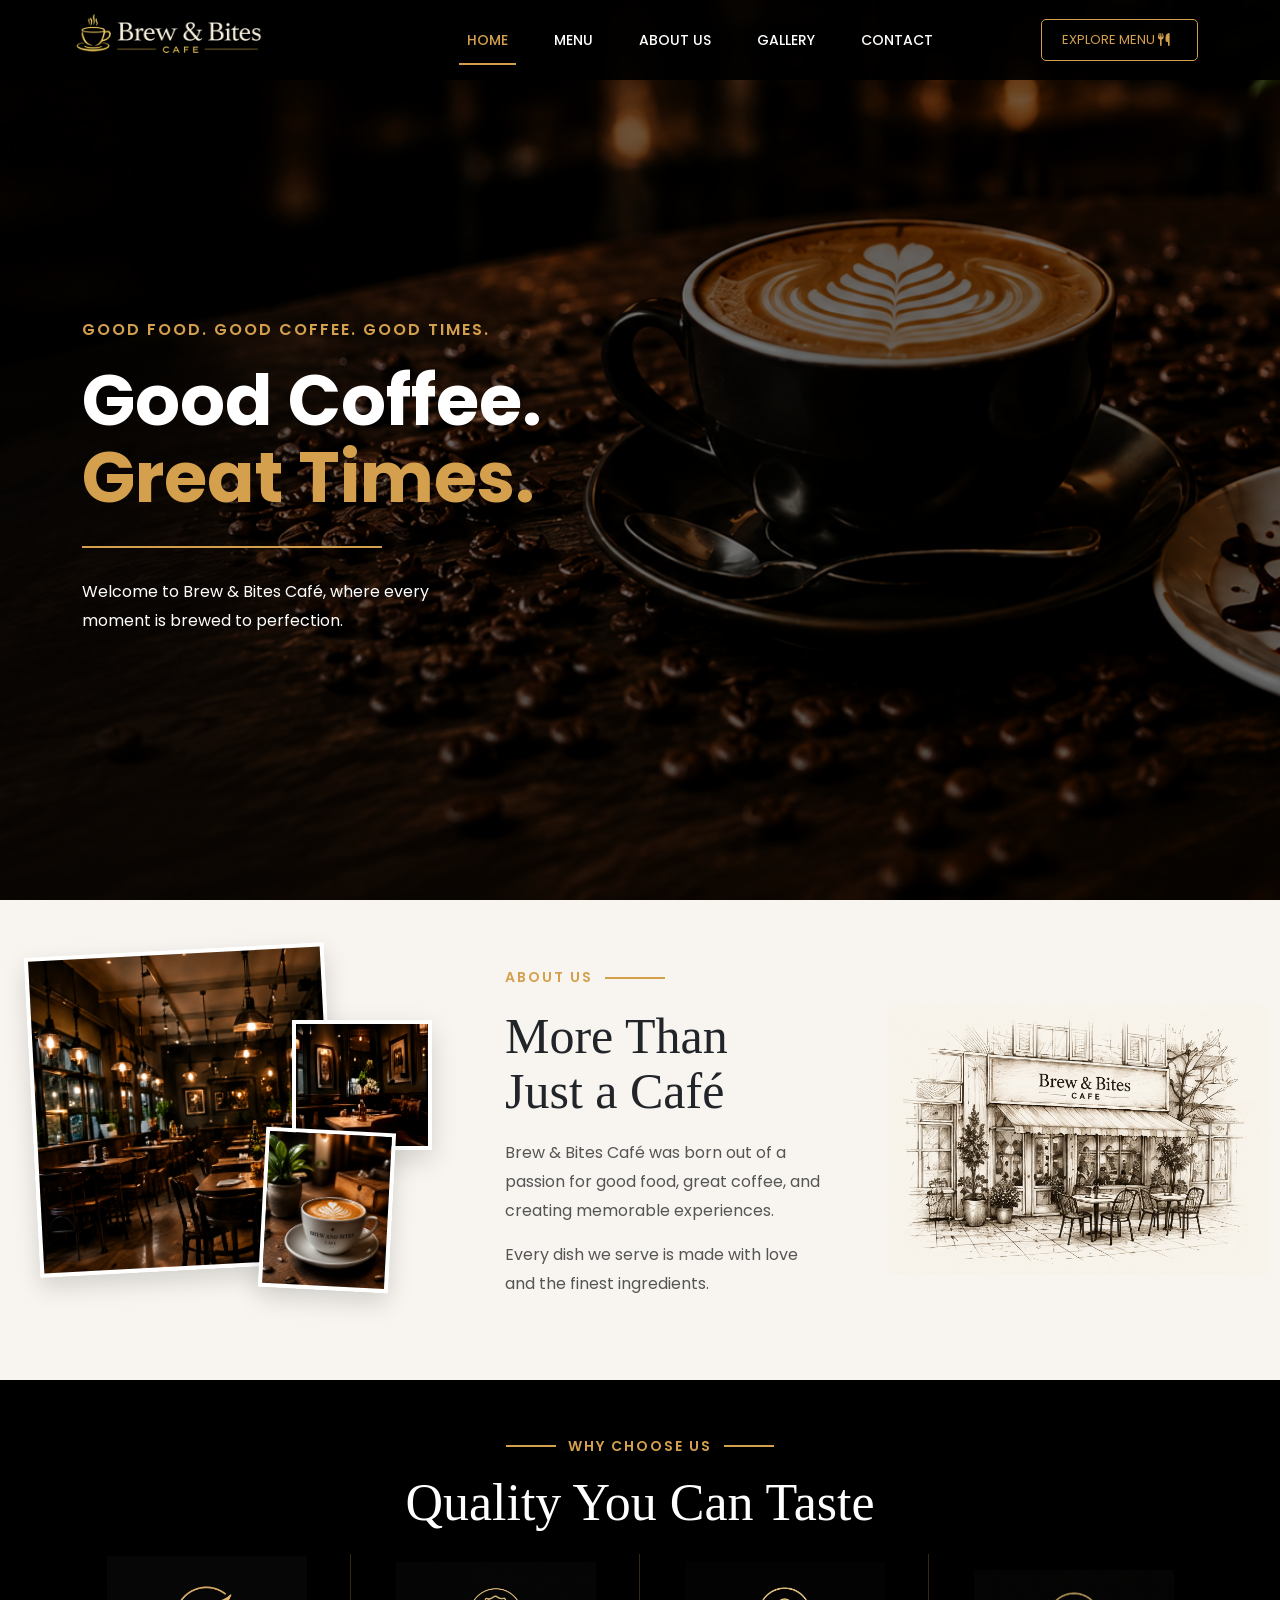
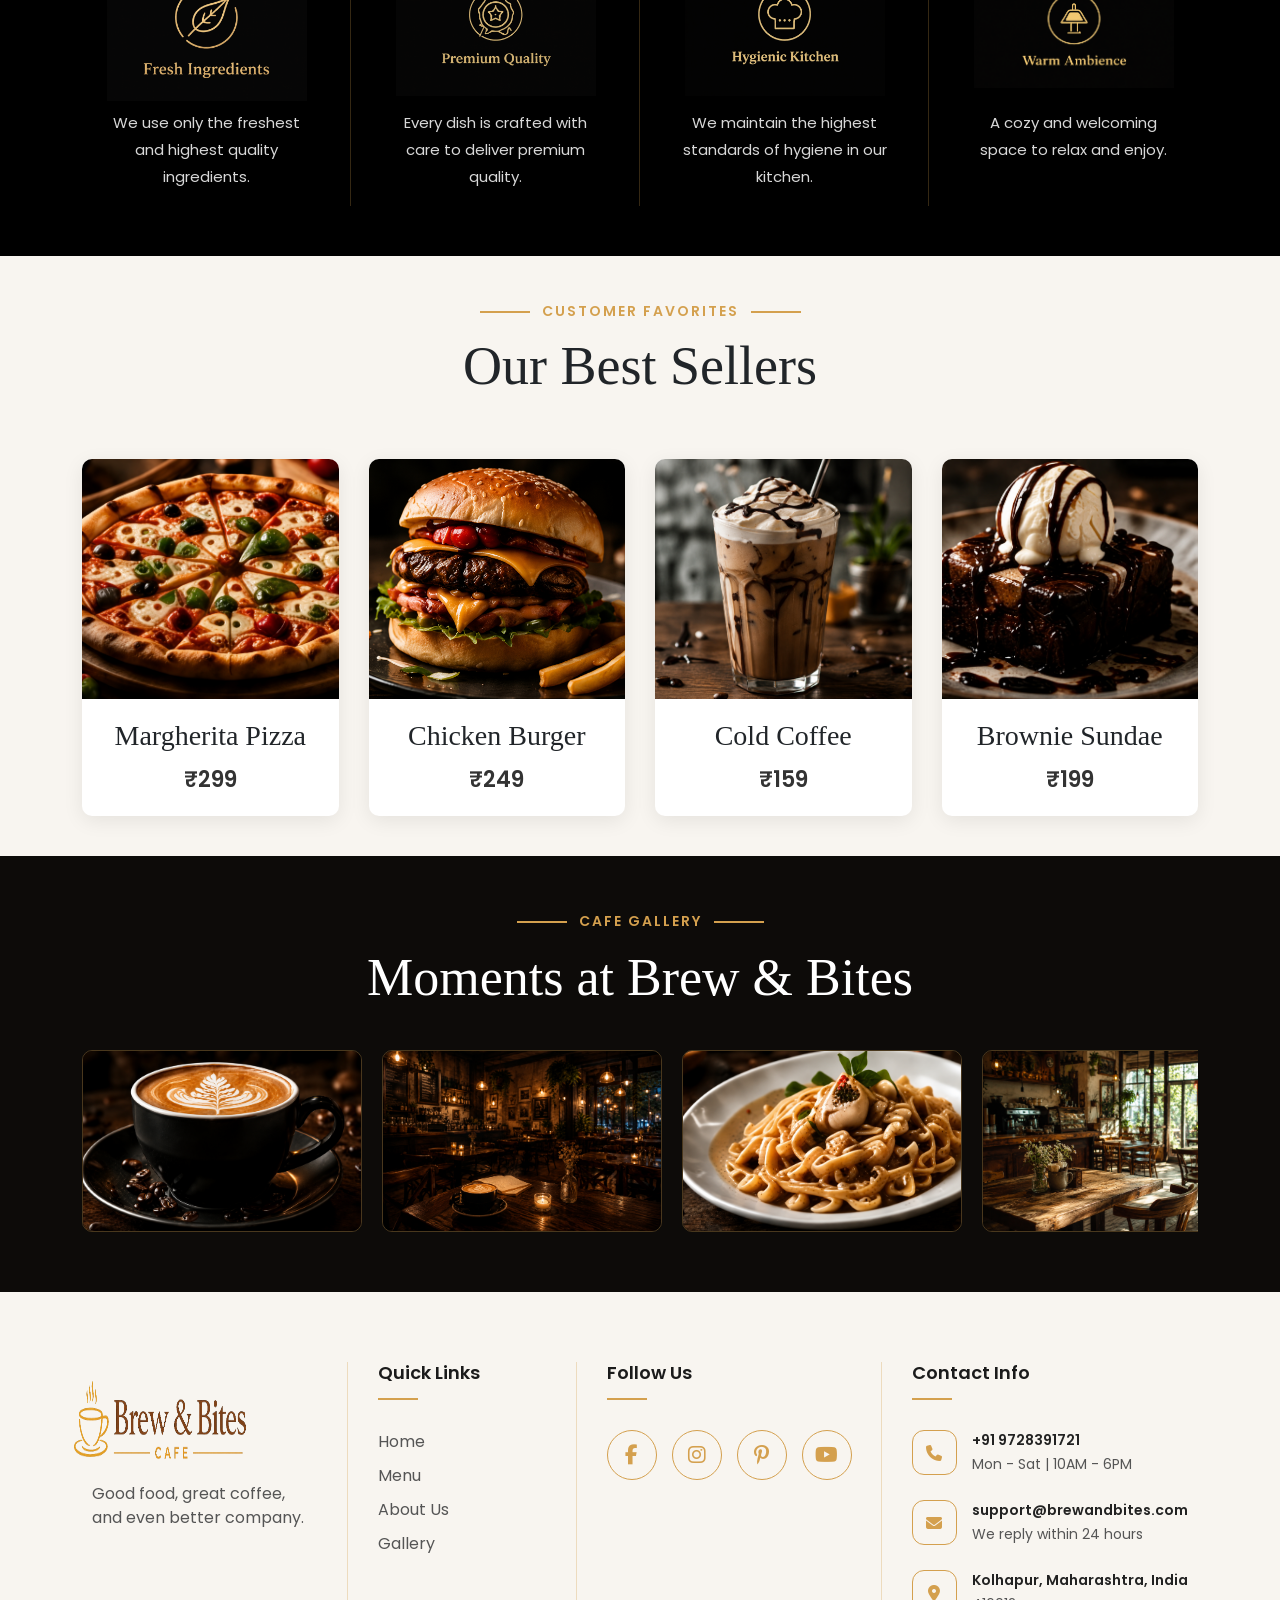
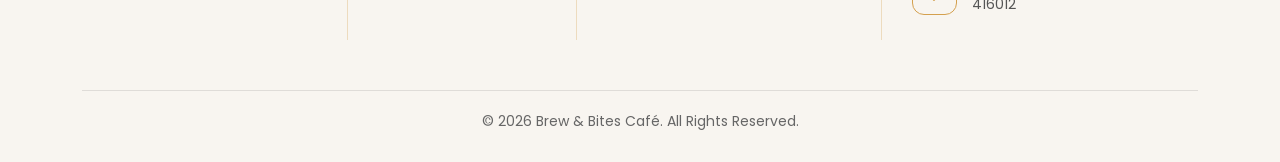
<file: index.html>
<!DOCTYPE html>
<html lang="en">

<head>

    <meta charset="UTF-8">
    <meta name="viewport" content="width=device-width, initial-scale=1.0">

    <title>Brew & Bites Cafe</title>

    <!-- Bootstrap -->

    <link href="https://cdn.jsdelivr.net/npm/bootstrap@5.3.3/dist/css/bootstrap.min.css" rel="stylesheet">

    <!-- Google Font -->

    <link href="https://fonts.googleapis.com/css2?family=Poppins:wght@300;400;500;600;700&display=swap"
        rel="stylesheet">

    <!-- CSS -->

    <link rel="stylesheet" href="css/style.css">
    <link rel="stylesheet" href="https://cdn.jsdelivr.net/npm/bootstrap-icons@1.11.3/font/bootstrap-icons.min.css">
    <link rel="stylesheet" href="https://cdnjs.cloudflare.com/ajax/libs/font-awesome/6.5.1/css/all.min.css">

</head>

<body>

    <!-- ================= NAVBAR ================= -->

    <nav class="navbar navbar-expand-lg navbar-dark fixed-top">

        <div class="container">

            <!-- Logo -->

            <a class="navbar-brand" href="#">

                <img src="images/logo.png" alt="Cafe Logo">

            </a>

            <!-- Mobile Toggle -->

            <button class="navbar-toggler" type="button" data-bs-toggle="collapse" data-bs-target="#navbarNav">

                <span class="navbar-toggler-icon"></span>

            </button>

            <!-- Menu -->

            <div class="collapse navbar-collapse justify-content-center" id="navbarNav">

                <ul class="navbar-nav">

                    <li class="nav-item">
                        <a class="nav-link active" href="#home">HOME</a>
                    </li>

                    <li class="nav-item">
                        <a class="nav-link" href="#best-sellers">MENU</a>
                    </li>

                    <li class="nav-item">
                        <a class="nav-link" href="#about">ABOUT US</a>
                    </li>

                    <li class="nav-item">
                        <a class="nav-link" href="#gallery">GALLERY</a>
                    </li>

                    <li class="nav-item">
                        <a class="nav-link" href="#contact">CONTACT</a>
                    </li>
                    <li class="nav-item mobile-menu-btn">
                        <a class="nav-link" href="menu.html">
                            EXPLORE MENU <i class="fa-solid fa-utensils"></i>
                        </a>
                    </li>
                </ul>

            </div>

            <!-- Right Button -->
            <a href="menu.html" class="menu-btn">
                EXPLORE MENU <i class="fa-solid fa-utensils"></i>
            </a>

        </div>

    </nav>

    <!-- ================= HERO SECTION ================= -->

    <section class="hero" id="home">

        <div class="overlay"></div>

        <div class="container">

            <div class="row align-items-center hero-content">

                <div class="col-lg-6">

                    <p class="hero-top-text">

                        GOOD FOOD. GOOD COFFEE. GOOD TIMES.

                    </p>

                    <h2>

                        Good Coffee.
                        <br>
                        <span>Great Times.</span>

                    </h2>

                    <div class="hero-divider"></div>

                    <p class="hero-description">

                        Welcome to Brew & Bites Café,
                        where every moment is brewed to perfection.

                    </p>


                </div>

            </div>

        </div>

    </section>

    <section id="about" class="about-section">
        <div class="container about-container">

            <!-- Left Images -->
            <div class="about-images">
                <img src="images/cafe-interior.png" alt="Cafe" class="img-large">
                <img src="images/cafe-corner.png" alt="Cafe Interior" class="img-top">
                <img src="images/coffee-cup.png" alt="Coffee" class="img-bottom">
            </div>

            <!-- Content -->
            <div class="about-content">
                <span class="about-label">ABOUT US</span>

                <h2>
                    More Than<br>
                    Just a Café
                </h2>

                <p>
                    Brew & Bites Café was born out of a passion for good food,
                    great coffee, and creating memorable experiences.
                </p>

                <p>
                    Every dish we serve is made with love and the finest ingredients.
                </p>
            </div>

            <!-- Right Sketch Image -->
            <div class="about-sketch">
                <img src="images/cafe-sketch.png" alt="Cafe Sketch">
            </div>

        </div>


    </section>

    <section class="why-choose-section">
        <div class="container">

            <span class="section-label">WHY CHOOSE US</span>

            <h2 class="section-title">
                Quality You Can Taste
            </h2>

            <div class="features-grid">

                <div class="feature-box">
                    <img src="images/fresh.png" alt="">
                    <p>
                        We use only the freshest and highest quality ingredients.
                    </p>
                </div>

                <div class="feature-box">
                    <img src="images/premium.png" alt="">
                    <p>
                        Every dish is crafted with care to deliver premium quality.
                    </p>
                </div>

                <div class="feature-box">
                    <img src="images/hygiene.png" alt="">
                    <p>
                        We maintain the highest standards of hygiene in our kitchen.
                    </p>
                </div>

                <div class="feature-box">
                    <img src="images/ambience.png" alt="">
                    <p>
                        A cozy and welcoming space to relax and enjoy.
                    </p>
                </div>

            </div>

        </div>
    </section>

    <section id="best-sellers" class="best-sellers-section">

        <div class="container">

            <span class="best-sellers-section-label">
                CUSTOMER FAVORITES
            </span>

            <h2 class="best-sellers-section-title">
                Our Best Sellers
            </h2>

            <div class="bestseller-grid">

                <div class="food-card">
                    <img src="images/pizza.png" alt="Pizza">

                    <div class="food-content">
                        <h4>Margherita Pizza</h4>
                        <span>₹299</span>
                    </div>
                </div>

                <div class="food-card">
                    <img src="images/burger.png" alt="Burger">

                    <div class="food-content">
                        <h4>Chicken Burger</h4>
                        <span>₹249</span>
                    </div>
                </div>

                <div class="food-card">
                    <img src="images/coffee.png" alt="Coffee">

                    <div class="food-content">
                        <h4>Cold Coffee</h4>
                        <span>₹159</span>
                    </div>
                </div>

                <div class="food-card">
                    <img src="images/brownie.png" alt="Brownie">

                    <div class="food-content">
                        <h4>Brownie Sundae</h4>
                        <span>₹199</span>
                    </div>
                </div>

            </div>

        </div>

    </section>

    <section id="gallery" class="gallery-section">

        <div class="container">

            <span class="gallery-label">
                CAFE GALLERY
            </span>

            <h2 class="gallery-title">
                Moments at Brew & Bites
            </h2>

            <div class="gallery-scroll">

                <div class="gallery-item">
                    <img src="images/gallery1.png" alt="Coffee">
                </div>

                <div class="gallery-item">
                    <img src="images/gallery2.png" alt="Cafe Interior">
                </div>

                <div class="gallery-item">
                    <img src="images/gallery3.png" alt="Pasta">
                </div>

                <div class="gallery-item">
                    <img src="images/gallery4.png" alt="Cafe">
                </div>

                <div class="gallery-item">
                    <img src="images/gallery5.png" alt="Dessert">
                </div>

                <div class="gallery-item">
                    <img src="images/gallery6.png" alt="corner">
                </div>

            </div>

        </div>

    </section>

    <section id="contact" class="contact-section">

        <div class="container">

            <div class="contact-grid">

                <!-- Logo Column -->
                <div class="contact-box">

                    <img src="images/logo-contactus.png" alt="Cafe Logo" class="contact-logo">

                    <p style="font-size: 16px;">
                        Good food, great coffee,
                        and even better company.
                    </p>

                </div>

                <!-- Quick Links -->
                <div class="contact-box">

                    <h4>Quick Links</h4>
                    <div class="quicklinks-divider"></div>
                    <ul>
                        <li><a href="#home">Home</a></li>
                        <li><a href="#best-sellers">Menu</a></li>
                        <li><a href="#about">About Us</a></li>
                        <li><a href="#gallery">Gallery</a></li>
                    </ul>

                </div>

                <!-- Social Media -->
                <div class="contact-box">

                    <h4>Follow Us</h4>
                    <div class="quicklinks-divider"></div>
                    <div class="social-icons">

                        <a href="#"><i class="fab fa-facebook-f"></i></a>

                        <a href="#"><i class="fab fa-instagram"></i></a>

                        <a href="#"><i class="fab fa-pinterest-p"></i></a>

                        <a href="#"><i class="fab fa-youtube"></i></a>

                    </div>

                </div>

                <!-- Contact Info -->
                <div class="contact-box contact-info">

                    <h4>Contact Info</h4>
                    <div class="quicklinks-divider"></div>

                    <p>
                        <i class="fas fa-phone"></i>
                        <span>
                            <strong>+91 9728391721</strong>
                            Mon - Sat | 10AM - 6PM
                        </span>
                    </p>

                    <p>
                        <i class="fas fa-envelope"></i>
                        <span>
                            <strong>support@brewandbites.com</strong>
                            We reply within 24 hours
                        </span>
                    </p>

                    <p>
                        <i class="fas fa-map-marker-alt"></i>
                        <span>
                            <strong>Kolhapur, Maharashtra, India</strong>
                            416012
                        </span>
                    </p>

                </div>

            </div>

            <div class="contact-bottom">

                © 2026 Brew & Bites Café. All Rights Reserved.

            </div>

        </div>

    </section>

    <!-- Bootstrap JS -->



    <script src="https://cdn.jsdelivr.net/npm/bootstrap@5.3.3/dist/js/bootstrap.bundle.min.js"></script>

    <script>
        const sections = document.querySelectorAll("section[id]");
        const navLinks = document.querySelectorAll(".nav-link");

        window.addEventListener("scroll", () => {
            let current = "";

            sections.forEach(section => {
                const sectionTop = section.offsetTop - 100;
                const sectionHeight = section.offsetHeight;

                if (window.scrollY >= sectionTop &&
                    window.scrollY < sectionTop + sectionHeight) {
                    current = section.getAttribute("id");
                }
            });

            navLinks.forEach(link => {
                link.classList.remove("active");

                if (link.getAttribute("href") === "#" + current) {
                    link.classList.add("active");
                }
            });
        });


        document.querySelectorAll('.navbar-nav .nav-link').forEach(link => {
            link.addEventListener('click', function () {

                const navbarCollapse =
                    document.getElementById('navbarNav');

                const collapse =
                    bootstrap.Collapse.getOrCreateInstance(navbarCollapse);

                collapse.hide();
            });
        });
    </script>

</body>

</html>
</file>
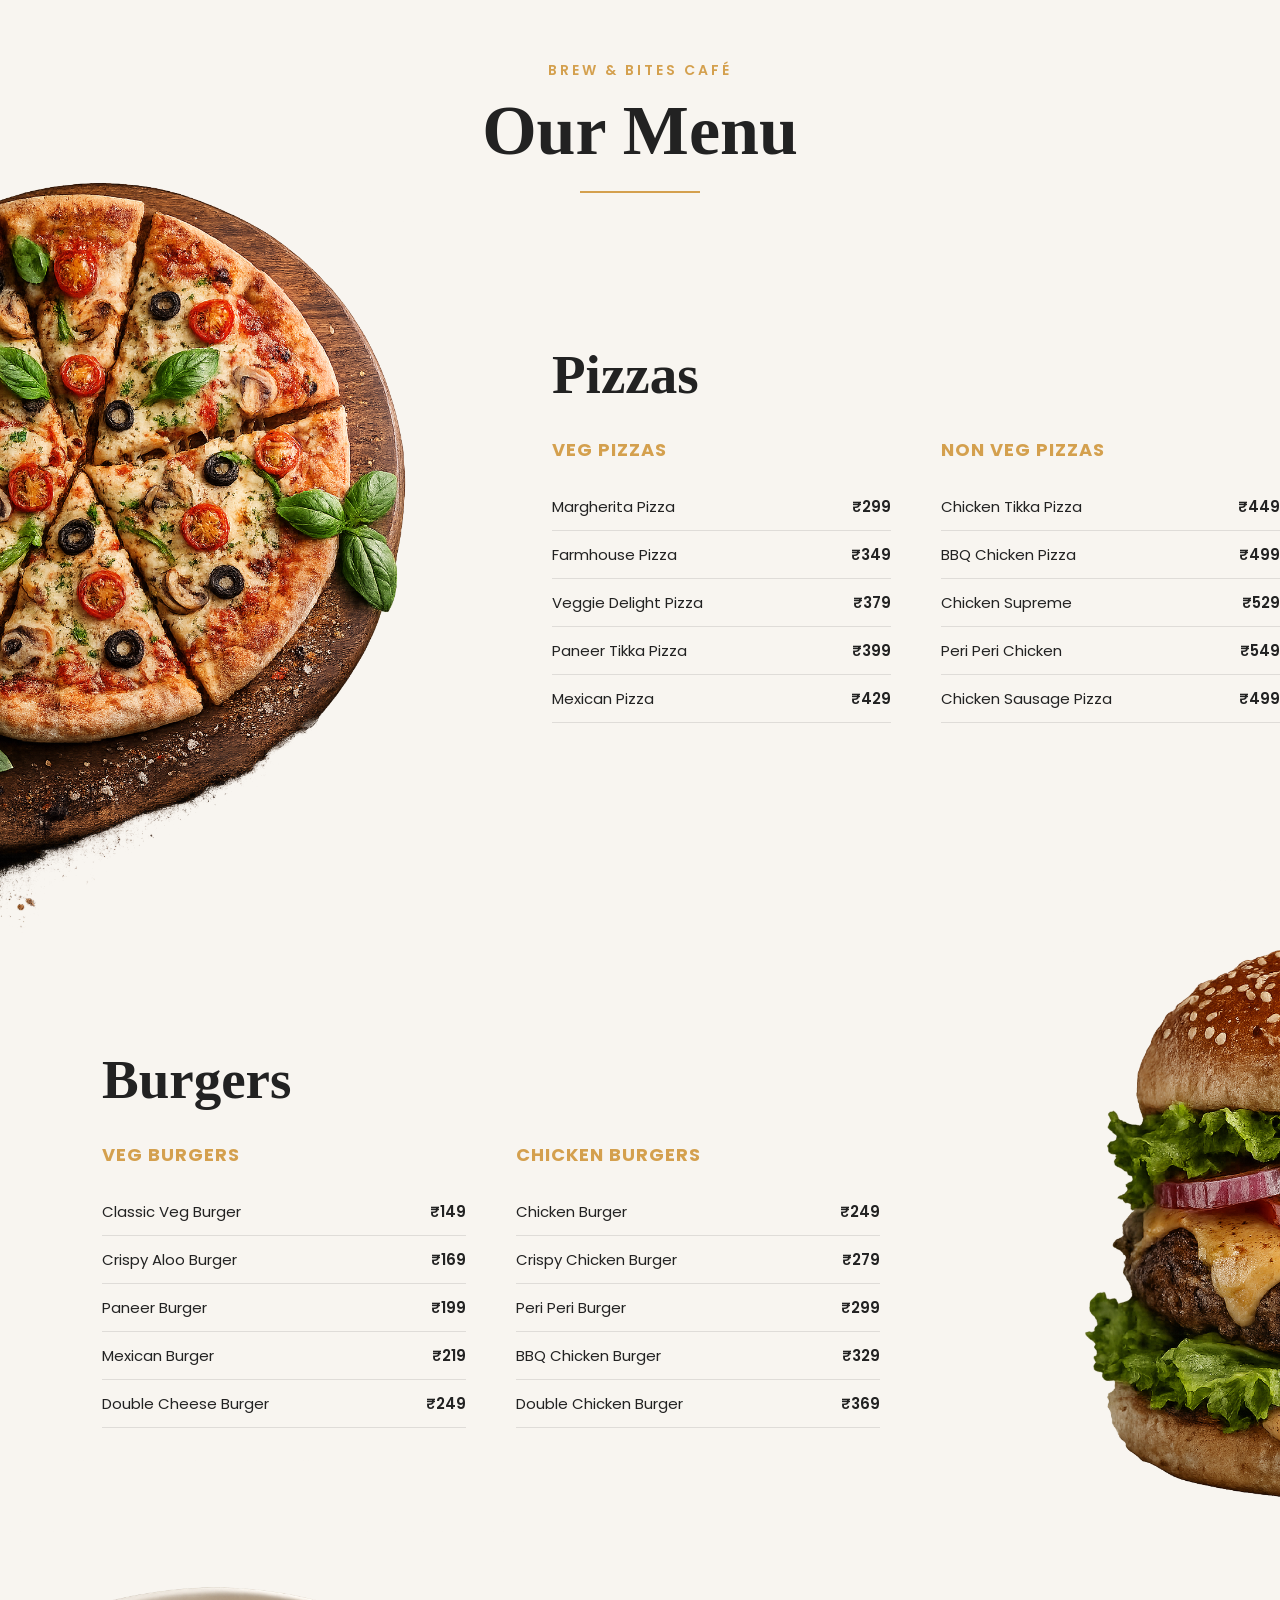
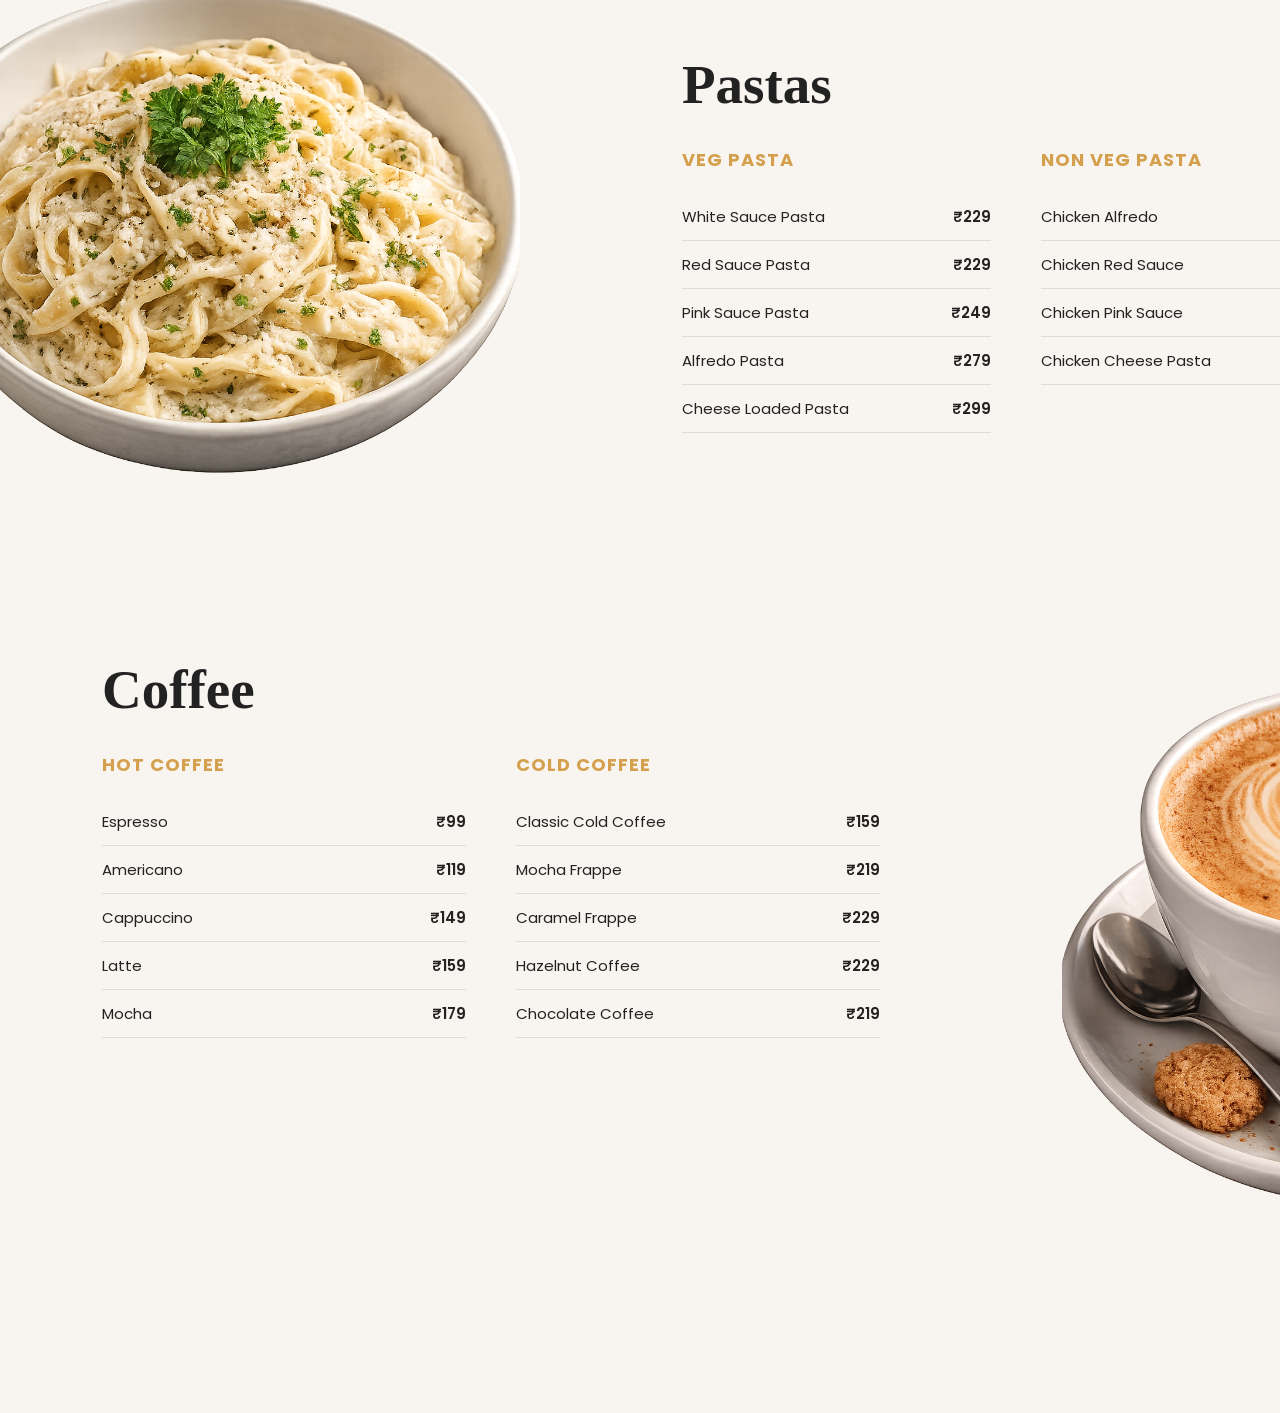
<file: menu.html>
<!DOCTYPE html>
<html lang="en">

<head>
    <meta charset="UTF-8">
    <meta name="viewport" content="width=device-width, initial-scale=1.0">
    <title>Our Menu | Brew & Bites Café</title>

    <link rel="stylesheet" href="css/menu.css">

    <link href="https://fonts.googleapis.com/css2?family=Poppins:wght@300;400;500;600&display=swap"
        rel="stylesheet">
</head>

<body>

    <section class="menu-header">

        <p class="menu-label">BREW & BITES CAFÉ</p>

        <h1>Our Menu</h1>

        <div class="header-line"></div>

    </section>


    <!-- PIZZA SECTION -->

<section class="menu-row">

    <div class="menu-image">

        <img src="images/pizza-cutout.png" alt="Pizza">

    </div>

    <div class="menu-content">

        <h2>Pizzas</h2>

        <div class="menu-grid">

            <div class="menu-column">

                <h4>Veg Pizzas</h4>

                <ul>
                    <li>Margherita Pizza <span>₹299</span></li>
                    <li>Farmhouse Pizza <span>₹349</span></li>
                    <li>Veggie Delight Pizza <span>₹379</span></li>
                    <li>Paneer Tikka Pizza <span>₹399</span></li>
                    <li>Mexican Pizza <span>₹429</span></li>
                </ul>

            </div>

            <div class="menu-column">

                <h4>Non Veg Pizzas</h4>

                <ul>
                    <li>Chicken Tikka Pizza <span>₹449</span></li>
                    <li>BBQ Chicken Pizza <span>₹499</span></li>
                    <li>Chicken Supreme <span>₹529</span></li>
                    <li>Peri Peri Chicken <span>₹549</span></li>
                    <li>Chicken Sausage Pizza <span>₹499</span></li>
                </ul>

            </div>

        </div>

    </div>

</section>


    <!-- BURGER -->

    <section class="menu-row reverse">

        <div class="menu-content burger">

            <h2>Burgers</h2>

            <div class="menu-grid">

                <div class="menu-column">

                    <h4>Veg Burgers</h4>

                    <ul>
                        <li>Classic Veg Burger <span>₹149</span></li>
                        <li>Crispy Aloo Burger <span>₹169</span></li>
                        <li>Paneer Burger <span>₹199</span></li>
                        <li>Mexican Burger <span>₹219</span></li>
                        <li>Double Cheese Burger <span>₹249</span></li>
                    </ul>

                </div>

                <div class="menu-column">

                    <h4>Chicken Burgers</h4>

                    <ul>
                        <li>Chicken Burger <span>₹249</span></li>
                        <li>Crispy Chicken Burger <span>₹279</span></li>
                        <li>Peri Peri Burger <span>₹299</span></li>
                        <li>BBQ Chicken Burger <span>₹329</span></li>
                        <li>Double Chicken Burger <span>₹369</span></li>
                    </ul>

                </div>

            </div>

        </div>

        <div class="menu-image">
            <img src="images/burger-cutout.png" alt="">
        </div>

    </section>


    <!-- PASTA -->

    <section class="menu-row">

        <div class="menu-image pasta">
            <img src="images/pasta-cutout.png" alt="">
        </div>

        <div class="menu-content pasta">

            <h2>Pastas</h2>

            <div class="menu-grid">

                <div class="menu-column">

                    <h4>Veg Pasta</h4>

                    <ul>
                        <li>White Sauce Pasta <span>₹229</span></li>
                        <li>Red Sauce Pasta <span>₹229</span></li>
                        <li>Pink Sauce Pasta <span>₹249</span></li>
                        <li>Alfredo Pasta <span>₹279</span></li>
                        <li>Cheese Loaded Pasta <span>₹299</span></li>
                    </ul>

                </div>

                <div class="menu-column">

                    <h4>Non Veg Pasta</h4>

                    <ul>
                        <li>Chicken Alfredo <span>₹329</span></li>
                        <li>Chicken Red Sauce <span>₹329</span></li>
                        <li>Chicken Pink Sauce <span>₹349</span></li>
                        <li>Chicken Cheese Pasta <span>₹369</span></li>
                    </ul>

                </div>

            </div>

        </div>

    </section>


    <!-- COFFEE -->

    <section class="menu-row reverse">

        <div class="menu-content coffee">

            <h2>Coffee</h2>

            <div class="menu-grid">

                <div class="menu-column">

                    <h4>Hot Coffee</h4>

                    <ul>
                        <li>Espresso <span>₹99</span></li>
                        <li>Americano <span>₹119</span></li>
                        <li>Cappuccino <span>₹149</span></li>
                        <li>Latte <span>₹159</span></li>
                        <li>Mocha <span>₹179</span></li>
                    </ul>

                </div>

                <div class="menu-column">

                    <h4>Cold Coffee</h4>

                    <ul>
                        <li>Classic Cold Coffee <span>₹159</span></li>
                        <li>Mocha Frappe <span>₹219</span></li>
                        <li>Caramel Frappe <span>₹229</span></li>
                        <li>Hazelnut Coffee <span>₹229</span></li>
                        <li>Chocolate Coffee <span>₹219</span></li>
                    </ul>

                </div>

            </div>

        </div>

        <div class="menu-image">
            <img src="images/coffee-cutout.png" alt="">
        </div>

    </section>

</body>
</html>
</file>
<file: css/style.css>
* {
    margin: 0;
    padding: 0;
    box-sizing: border-box;
}

html {
    scroll-behavior: smooth;
}

html,
body {
    width: 100%;
    overflow-x: hidden;
}

body {
    font-family: 'Poppins', sans-serif;
}

img {
    max-width: 100%;
    height: auto;
}

/* Navbar */

.navbar {
    background: rgba(0, 0, 0, 0.9);
    backdrop-filter: blur(6px);
    padding: 0;
    height: 80px;
    width: 100%;
}

.navbar-brand img {
    height: 220px;
    width: auto;
}

.navbar-brand {
    margin-left: 0px;
}

.navbar .container {
    display: flex;
    align-items: center;
}

.nav-link {
    color: white !important;
    font-size: 14px;
    margin: 0 15px;
    font-weight: 500;
    position: relative;
}

.nav-link.active {
    color: #d4a04e !important;
}

.nav-link::after {
    content: '';
    position: absolute;
    left: 0;
    bottom: -6px;
    width: 0;
    height: 2px;
    background: #d4a04e;
    transition: 0.3s;
}

.nav-link:hover::after,
.nav-link.active::after {
    width: 100%;
}

.menu-btn {
    border: 1px solid #d4a04e;
    color: #d4a04e;
    text-decoration: none;
    padding: 10px 20px;
    border-radius: 5px;
    font-size: 13px;
    transition: 0.3s;
}

.mobile-menu-btn {
    display: none;
}

.menu-btn i {
    margin-right: 8px;
}

.menu-btn:hover {
    background: #d4a04e;
    color: black;
}

/* Hero */

.hero {
    min-height: 100vh;
    background: url('../images/hero-bg.png');
    background-size: cover;
    background-position: center;
    position: relative;
    display: flex;
    align-items: center;
}

.overlay {
    position: absolute;
    inset: 0;
    background: rgba(0, 0, 0, 0.55);
}

.hero-content {
    position: relative;
    z-index: 2;
}

.hero-top-text {
    color: #d4a04e;
    font-weight: 600;
    letter-spacing: 2px;
    margin-bottom: 20px;
    margin-top: 70px;
}

.hero h2 {
    color: white;
    font-size: 70px;
    font-weight: 700;
    line-height: 1.1;
}

.hero h2 span {
    color: #d4a04e;
}

.hero-divider {
    width: 300px;
    height: 2px;
    background: #d4a04e;
    margin: 30px 0;
}

.hero-description {
    color: white;
    font-size: 16px;
    line-height: 1.8;
    max-width: 400px;
}



.btn-primary-custom {
    background: #d4a04e;
    color: white;
    text-decoration: none;
    padding: 14px 32px;
    border-radius: 5px;
    font-weight: 550;
}

.btn-secondary-custom {
    border: 1px solid #d4a04e;
    color: white;
    text-decoration: none;
    padding: 14px 32px;
    border-radius: 5px;
}


/* =========================
   ABOUT SECTION
========================= */

.about-section {
    padding: 50px 0;
    background: #f8f5f0;
}

.about-container {
    display: flex;
    align-items: center;
    justify-content: space-between;
    gap: 60px;
    max-width: 1400px;
    margin: auto;
}

/* Left Images */

.about-images {
    position: relative;
    width: 430px;
    height: 380px;
    flex: 0 0 430px;
}

.img-large {
    position: absolute;
    top: 0;
    left: 20px;
    width: 300px;
    height: 320px;
    transform: rotate(-3deg);
}

.img-top {
    position: absolute;
    top: 70px;
    left: 280px;
    width: 140px;
    height: 130px;
    z-index: 2;
}

.img-bottom {
    position: absolute;
    top: 180px;
    left: 250px;
    width: 130px;
    height: 160px;
    z-index: 3;
    transform: rotate(3deg);
}

.about-images img {
    border: 4px solid white;
    box-shadow: 0 10px 25px rgba(0, 0, 0, 0.15);
    object-fit: cover;
}


/* Content */

.about-content {
    width: 300px;
    flex: 0 0 320px;
    margin: 0;
}

.about-label {
    color: #d4a04e;
    font-size: 14px;
    font-weight: 600;
    letter-spacing: 2px;
    position: relative;
}

.about-label::after {
    content: "";
    width: 60px;
    height: 2px;
    background: #d4a04e;
    position: absolute;
    top: 50%;
    margin-left: 12px;
}

.about-content h2 {
    font-size: 50px;
    line-height: 1.1;
    margin: 20px 0;
    font-family: Georgia, serif;
}

.about-content p {
    font-size: 16px;
    line-height: 1.8;
    color: #555;
}

/* Right Image */

.about-sketch {
    width: 500px;
    flex: 0 0 380px;
    margin: 0;
}

.about-sketch img {
    width: 100%;
    display: block;
}

/* =========================
   WHY CHOOSE US
========================= */

.why-choose-section {
    background: black;
    padding: 50px 0;
    text-align: center;
    position: relative;
}

.section-label {
    color: #d4a04e;
    font-size: 14px;
    font-weight: 600;
    letter-spacing: 2px;
}

.section-label,
.best-sellers-section-label {
    display: inline-flex;
    align-items: center;
    gap: 12px;
}

.section-label::before,
.section-label::after,
.best-sellers-section-label::before,
.best-sellers-section-label::after {
    content: "";
    width: 50px;
    height: 2px;
    background: #d4a04e;
}

.section-title {
    color: #fff;
    font-size: 52px;
    font-family: Georgia, serif;
    margin-top: 15px;
    margin-bottom: 20px;
}

.features-grid {
    display: grid;
    grid-template-columns: repeat(4, 1fr);
    gap: 40px;
}

.feature-box {
    padding: 0 20px;
    position: relative;
}

.feature-box:not(:last-child)::after {
    content: "";
    position: absolute;
    right: -20px;
    top: 0;
    height: 100%;
    width: 1px;
    background: rgba(212, 160, 78, 0.25);
}

.feature-box img {
    width: 200px;
    height: 150px;
    object-fit: contain;
    margin-bottom: 25px;
}

.feature-box h4 {
    color: #d4a04e;
    font-size: 28px;
    font-family: Georgia, serif;
    margin-bottom: 15px;
}

.feature-box p {
    color: #d8d8d8;
    line-height: 1.8;
    font-size: 15px;
    margin-top: -20px;
}


/* =========================
   BEST SELLERS
========================= */

.best-sellers-section {
    padding: 40px 0;
    background: #f8f5f0;
    text-align: center;
}

.best-sellers-section-label {
    color: #d4a04e;
    font-size: 14px;
    font-weight: 600;
    letter-spacing: 2px;
}

.best-sellers-section-title {
    font-size: 54px;
    margin-top: 12px;
    margin-bottom: 60px;
    font-family: Georgia, serif;
}

.bestseller-grid {
    display: grid;
    grid-template-columns: repeat(4, 1fr);
    gap: 30px;
}

.food-card {
    background: #fff;
    border-radius: 10px;
    overflow: hidden;
    box-shadow: 0 5px 20px rgba(0, 0, 0, 0.08);
    transition: 0.3s;
}

.food-card:hover {
    transform: translateY(-8px);
}

.food-card img {
    width: 100%;
    height: 240px;
    object-fit: cover;
}

.food-content {
    padding: 20px;
}

.food-content h4 {
    font-size: 28px;
    font-family: Georgia, serif;
    margin-bottom: 10px;
}

.food-content span {
    font-size: 22px;
    font-weight: 600;
    color: #333;
}

/* =========================
   GALLERY SECTION
========================= */

.gallery-section {
    background: #0d0b09;
    padding: 50px 0;
    text-align: center;
    overflow: hidden;
}

.gallery-label {
    color: #d4a04e;
    font-size: 14px;
    font-weight: 600;
    letter-spacing: 2px;
    display: inline-flex;
    align-items: center;
    gap: 12px;
}

.gallery-label::before,
.gallery-label::after {
    content: "";
    width: 50px;
    height: 2px;
    background: #d4a04e;
}

.gallery-title {
    color: #fff;
    font-size: 52px;
    font-family: Georgia, serif;
    margin: 15px 0 40px;
}

.gallery-scroll {
    display: flex;
    gap: 20px;
    overflow-x: auto;
    scroll-behavior: smooth;
    padding-bottom: 10px;
}

.gallery-scroll::-webkit-scrollbar {
    height: 8px;
}

.gallery-scroll::-webkit-scrollbar-thumb {
    background: #d4a04e;
    border-radius: 10px;
}

.gallery-item {
    flex: 0 0 280px;
    border-radius: 10px;
    overflow: hidden;
    border: 1px solid rgba(212, 160, 78, 0.3);
}

.gallery-item img {
    width: 100%;
    height: 180px;
    object-fit: cover;
    display: block;
    transition: 0.4s;
}

.gallery-item:hover img {
    transform: scale(1.05);
}

/* =========================
   CONTACT SECTION
========================= */

.contact-section {
    background: #f8f5f0;
    padding: 70px 0 30px;
}

.contact-grid {
    display: grid;
    grid-template-columns: 1.3fr 1fr 1fr 1.2fr;
    gap: 40px;
}

.contact-box {
    position: relative;
    padding: 0 10px;
}

/* Vertical Separator Line */

.contact-box:not(:last-child)::after {
    content: "";
    position: absolute;
    top: 0;
    right: -20px;
    width: 1px;
    height: 100%;
    background: rgba(212, 160, 78, 0.3);
}

.contact-box h4 {
    font-size: 18px;
    margin-bottom: 20px;
    color: #1b1b1b;
    font-weight: 600;
}

.contact-logo {
    height: 220px;
    width: 400px;
    margin-left: -40px;
    margin-top: -50px;
    margin-bottom: -50px;
}

.contact-box p {
    color: #555;
    line-height: 1.8;
    margin-bottom: 12px;
    margin-left: 0;
}

.contact-box ul {
    list-style: none;
    padding: 0;
}

.contact-box ul li {
    margin-bottom: 10px;
}

.contact-box ul li a {
    text-decoration: none;
    color: #555;
    transition: 0.3s;
}

.contact-box ul li a:hover {
    color: #d4a04e;
}

.social-icons {
    display: flex;
    gap: 15px;
}

.social-icons a {
    width: 50px;
    height: 50px;
    border: 1px solid #d4a04e;
    border-radius: 50%;

    display: flex;
    align-items: center;
    justify-content: center;

    text-decoration: none;
    color: #d4a04e;
    transition: 0.3s;

    line-height: 1;
    padding: 0;
}

.social-icons a i {
    font-size: 20px;
    line-height: 1;
    margin: 0;
    display: flex;
    align-items: center;
    justify-content: center;
}

.social-icons a:hover {
    background: #d4a04e;
    color: #fff;
}


.contact-box p {
    display: flex;
    align-items: flex-start;
    gap: 15px;
    margin-bottom: 25px;
    color: #555;
    line-height: 1.5;
    font-size: 14px;
    margin-right: 0;
}

.contact-box p i {
    width: 45px;
    height: 45px;

    display: flex;
    align-items: center;
    justify-content: center;

    border: 1px solid #d4a04e;
    border-radius: 12px;

    color: #d4a04e;
    font-size: 16px;

    flex-shrink: 0;
    margin-right: 0;
}

.contact-box p strong {
    display: block;
    color: #222;
    font-size: 14px;
    font-weight: 600;
    margin-bottom: 3px;
}

.contact-bottom {
    text-align: center;
    margin-top: 50px;
    padding-top: 20px;
    border-top: 1px solid rgba(0, 0, 0, 0.1);
    color: #666;
    font-size: 14px;
}

.quicklinks-divider {
    width: 40px;
    height: 2px;
    background: #d4a04e;
    margin-top: -5px;
    margin-bottom: 30px;
}

.contact-info-para {
    font-size: 16px;
}

/* Responsive */

@media (min-width: 992px) {
    .navbar-brand {
        margin-left: -70px;
    }
}

/* =====================================
   TABLET RESPONSIVE (768px - 991px)
===================================== */

@media (min-width: 768px) and (max-width: 991px) {

    /* Navbar */

    .navbar {
        height: auto;
        padding: 10px 0;
    }

    .navbar-brand {
        margin-left: 0;
    }

    .navbar-brand img {
        height: 140px;
    }

    .navbar-collapse {
        background: rgba(0, 0, 0, 0.95);
        padding: 20px;
        margin-top: 10px;
        border-radius: 10px;
        text-align: center;
    }

    .nav-item {
        margin: 10px 0;
    }

    .nav-link {
        margin: 0;
    }

    .menu-btn {
        display: none;
    }

    /* Hero Section */

    .hero {
        text-align: center;
        padding: 120px 30px 80px;
    }

    .hero-content {
        justify-content: center;
    }

    .hero-top-text {
        margin-top: 50px;
    }

    .hero h2 {
        font-size: 55px;
        line-height: 1.2;
    }

    .hero-divider {
        margin: 25px auto;
        width: 250px;
    }

    .hero-description {
        margin: auto;
        max-width: 500px;
    }

    /* About Section */

    .about-section {
        padding: 80px 30px;
    }

    .about-container {
        flex-direction: column;
        text-align: center;
        gap: 60px;
    }

    .about-images {
        width: 420px;
        height: 350px;
        flex: unset;
    }

    .img-large {
        width: 300px;
        height: 300px;
        left: 20px;
    }

    .img-top {
        width: 140px;
        height: 120px;
        left: 250px;
        top: 60px;
    }

    .img-bottom {
        width: 130px;
        height: 130px;
        left: 230px;
        top: 180px;
    }

    .about-content {
        width: 100%;
        max-width: 600px;
        flex: unset;
    }

    .about-content h2 {
        font-size: 46px;
    }

    .about-label::after {
        display: none;
    }

    .about-sketch {
        width: 100%;
        max-width: 400px;
        margin: 0 auto;
        flex: none;
    }

    .about-sketch img {
        width: 100%;
        max-width: 100%;
        height: auto;
        display: block;
    }

    /* Why Choose Us */

    .why-choose-section {
        padding: 80px 30px;
    }

    .section-title {
        font-size: 42px;
    }

    .features-grid {
        grid-template-columns: repeat(2, 1fr);
        gap: 50px;
    }

    .feature-box {
        padding: 0;
    }

    .feature-box::after {
        display: none;
    }

    .feature-box img {
        width: 170px;
        height: 130px;
    }

    .feature-box p {
        font-size: 15px;
    }

    /* Best Sellers */

    .best-sellers-section {
        padding: 80px 30px;
    }

    .best-sellers-section-title {
        font-size: 44px;
    }

    .bestseller-grid {
        grid-template-columns: repeat(2, 1fr);
        gap: 30px;
    }

    .food-card img {
        height: 220px;
    }

    .food-content h4 {
        font-size: 24px;
    }

    .food-content span {
        font-size: 20px;
    }

    /* Gallery */

    #gallery {
        padding: 80px 30px;
    }

    /* Contact */

    /* Contact */

    #contact {
        padding: 80px 30px;
    }

    .contact-grid {
        grid-template-columns: repeat(2, 1fr);
        gap: 50px;
    }

    .contact-box {
        padding: 0;
    }

    .contact-box::after {
        display: none;
    }

    .contact-logo {
        width: 250px;
        height: auto;
        margin: 0 auto 20px;
        display: block;
    }

    .contact-box p {
        margin-right: 0;
    }

    .contact-info p {
        margin-left: 0;
    }

    .social-icons {
        flex-wrap: wrap;
    }

    .quicklinks-divider {
        width: 50px;
        height: 2px;
        background: #d4a04e;
        margin: 0 0 25px;
    }
}

/* =========================
   MOBILE
========================= */

@media (max-width: 767px) {

    .container,
    .container-fluid {
        max-width: 100%;
        overflow-x: hidden;
    }

    .mobile-menu-btn {
        display: block;
    }

    .mobile-menu-btn .nav-link {
        color: #d4a04e !important;
        font-weight: 600;
        border: 1px solid #d4a04e;
        border-radius: 6px;
        display: inline-block;
        padding: 10px 18px;
        margin-top: 10px;
    }

    /* Navbar */

    .navbar-brand {
        margin-left: 0;
    }

    .navbar-brand img {
        height: 80px;
    }

    .navbar .container {
        padding-left: 12px;
        padding-right: 12px;
    }

    .navbar-collapse {
        background: rgba(0, 0, 0, 0.95);
        padding: 20px;
        margin-top: 10px;
        border-radius: 10px;
        width: 100%;
    }

    .nav-item {
        text-align: center;
        margin: 8px 0;
    }

    .menu-btn {
        display: none;
    }

    /* Hero */

    .hero {
        min-height: 100vh;
        text-align: center;
        padding: 120px 20px 80px;
    }

    .hero-top-text {
        font-size: 12px;
        letter-spacing: 1px;
    }

    .hero h2 {
        font-size: 38px;
        line-height: 1.15;
        word-break: break-word;
    }

    .hero-divider {
        width: 180px;
        margin: 20px auto;
    }

    .hero-description {
        max-width: 100%;
        font-size: 15px;
    }

    /* About */

    .about-container {
        flex-direction: column;
        text-align: center;
        gap: 20px;
    }

    .about-content {
        width: 100%;
        max-width: 100%;
        flex: unset;
        padding: 0 10px;
    }

    .about-label::after {
        display: none;
    }

    .about-section {
        padding: 50px 20px;
    }

    .about-images {
        width: 100%;
        max-width: 280px;
        height: 250px;
        margin-bottom: -150px;
    }

    .img-large {
        width: 220px;
        height: 220px;
        left: 0;
        transform: rotate(-3deg);
    }

    .img-top {
        width: 95px;
        height: 100px;
        left: 180px;
        top: 80px;
    }

    .img-bottom {
        width: 95px;
        height: 110px;
        left: 145px;
        top: 150px;
        transform: rotate(6deg);
    }

    .about-content h2 {
        font-size: 34px;
    }

    .about-content p {
        font-size: 15px;
    }

    .about-sketch {
        width: 100%;
        max-width: 280px;
        margin: 0 auto;
        flex: none;
    }

    .about-sketch img {
        width: 100%;
        height: auto;
        display: block;
    }

    /* Why Choose */

    .section-title {
        font-size: 34px;
    }

    .features-grid {
        grid-template-columns: 1fr;
        gap: 40px;
    }

    .feature-box img {
        width: 130px;
        height: auto;
    }

    /* Best Sellers */

    .best-sellers-section-title {
        font-size: 34px;
    }

    .bestseller-grid {
        grid-template-columns: 1fr;
        gap: 25px;
    }

    .food-card {
        width: 90%;
        margin: 0 auto;
    }

    .food-card img {
        height: 220px;
    }

    .food-content h4 {
        font-size: 22px;
    }

    .food-content span {
        font-size: 18px;
    }

    /* Gallery */

    .gallery-section {
        padding: 60px 20px;
    }

    .gallery-title {
        font-size: 34px;
    }

    .gallery-item {
        flex: 0 0 220px;
    }

    .gallery-item img {
        height: 150px;
    }

    /* =========================
       CONTACT SECTION
    ========================= */

    .contact-grid {
        grid-template-columns: 1fr;
        gap: 35px;
        text-align: center;
    }

    .contact-box {
        width: 100%;
        padding: 0;
    }

    .contact-box::after {
        display: none;
    }

    .contact-box h4 {
        text-align: center;
        margin-bottom: 15px;
    }

    .contact-box ul {
        text-align: center;
    }

    .contact-box ul li {
        margin-bottom: 12px;
    }

    .contact-logo {
        width: 220px;
        height: auto;
        margin: 0 auto 15px;
        display: block;
    }

    .social-icons {
        justify-content: center;
        flex-wrap: wrap;
        gap: 15px;
    }

    .quicklinks-divider {
        width: 80%;
        max-width: 280px;
        height: 2px;
        background: #d4a04e;
        margin: 20px auto;
    }

    /* Contact Info */

    .contact-info {
        width: 100%;
    }

    .contact-info p {
        display: flex;
        align-items: flex-start;
        gap: 15px;

        width: 100%;
        max-width: 280px;

        margin: 0 auto 20px;
        padding: 0;
        transform: translateX(45px);
        text-align: left;
    }

    .contact-info p i {
        flex-shrink: 0;
    }

    .contact-info p span {
        flex: 1;
        min-width: 0;
        word-break: break-word;
    }

    /* Remove Desktop Offsets */

    .contact-box p {
        margin-left: 0 !important;
        margin-right: 0 !important;
    }

    .contact-bottom {
        margin-top: 30px;
        padding-top: 15px;
        font-size: 13px;
    }
}
</file>
<file: css/menu.css>
html,
body{
    width:100%;
    overflow-x:hidden;
}

*{
    margin:0;
    padding:0;
    box-sizing:border-box;
}

body{
    font-family:'Poppins',sans-serif;
    background:#f8f5f0;
    color:#222;
}

.menu-header{
    text-align:center;
    padding:60px 20px 0;
}

.menu-label{
    color:#d4a04e;
    font-size:14px;
    font-weight:600;
    letter-spacing:3px;
    text-transform:uppercase;
}

.menu-header h1{
    font-size:70px;
    font-family:Georgia,serif;
    margin-top:10px;
}

.header-line{
    width:120px;
    height:2px;
    background:#d4a04e;
    margin:20px auto 0;
}

/* ======================
   PIZZA SECTION
====================== */

.menu-row{
    max-width: 1400px;
    margin-top: -100px;

    display:flex;
    align-items:center;

    gap:40px;

    padding:40px 0;
}

/* LEFT SIDE IMAGE */

.menu-image{
    flex:0 0 40%;
}

.menu-image img{

     width:600px;
    margin-left:-180px;
    margin-top:-100px;
    display:block;
}

/* RIGHT SIDE CONTENT */

.menu-content{
    flex:1;
}

/* CATEGORY TITLE */

.menu-content h2{

    font-size:55px;

    font-family:Georgia,serif;

    margin-bottom:30px;
}

/* TWO COLUMN MENU */

.menu-grid{

    display:grid;

    grid-template-columns:1fr 1fr;

    gap:50px;
}

/* COLUMN HEADING */

.menu-column h4{

    color:#d4a04e;

    font-size:18px;

    text-transform:uppercase;

    margin-bottom:20px;

    letter-spacing:1px;
}

/* REMOVE BULLETS */

.menu-column ul{

    list-style:none;
}

/* MENU ITEMS */

.menu-column li{

    display:flex;

    justify-content:space-between;

    padding:12px 0;

    border-bottom:1px solid rgba(0,0,0,.1);

    font-size:15px;
}

/* PRICE */

.menu-column span{

    font-weight:600;
}

/* ======================
   BURGER SECTION
====================== */

.menu-row.reverse{
    flex-direction:row-reverse;
}

/* Burger image from right side */

.menu-row.reverse .menu-image{
    display:flex;
    justify-content:flex-end;
}

.menu-row.reverse .menu-image img{
    width:600px;
    margin-right:-1150px;
    margin-left:0;
    margin-top:-150px;
}

.burger{
    margin-left: -450px;
    margin-right: 400px;
    margin-top: -100px;
}

.pasta{
     margin-left: 100px;
    margin-right: -70px;
    margin-top: -200px;
}

.menu-image.pasta{
    margin-top: -200px;
}

.coffee{
    margin-left: -450px;
    margin-right: 400px;
    margin-top: -300px;
}

.menu-image.coffee{
    margin-top: -200px;
}

/* ==========================
   TABLET RESPONSIVE
========================== */

@media screen and (max-width:1024px){

    .menu-header h1{
        font-size:60px;
    }

    .menu-row{
        max-width:95%;
        gap:20px;
        margin-top:0;
        padding:30px 20px;
    }

    .menu-content h2{
        font-size:45px;
    }

    .menu-grid{
        gap:30px;
    }

    /* Reset all desktop positioning */

    .burger,
    .pasta,
    .coffee{
        margin:0;
    }

    .menu-image.pasta{
        margin-top:0;
    }

    .menu-image img{
        width:400px;
        margin:0;
    }

    .menu-row.reverse .menu-image img{
        width:400px;
        margin:0;
    }
}

/* ==========================
   MOBILE RESPONSIVE
========================== */

@media (max-width:768px){

    .menu-row,
    .menu-row.reverse{
        flex-direction:row !important;
        gap:10px;
        padding:20px 10px;
        margin-top:0;
    }

    .menu-image{
        flex:0 0 35%;
    }

    .menu-image img{
        width:220px;
        margin-left:-80px;
        margin-top:0;
    }

    .menu-row.reverse .menu-image img{
        width:220px;
        margin-right:-80px;
        margin-left:0;
        margin-top:0;
    }

    .menu-content{
        flex:1;
    }

    .menu-content h2{
        font-size:28px;
        margin-bottom:15px;
    }

    .menu-grid{
        grid-template-columns:1fr;
        gap:15px;
    }

    .menu-column h4{
        font-size:13px;
    }

    .menu-column li{
        font-size:11px;
        padding:6px 0;
    }

    .burger,
    .pasta,
    .coffee{
        margin:0;
    }
}

@media screen and (max-width:480px){

    .menu-header h1{
        font-size:40px;
    }

    .menu-content h2{
        font-size:34px;
    }

    .menu-image img{
        width:240px;
    }

    .menu-column li{
        font-size:13px;
    }
}
</file>
